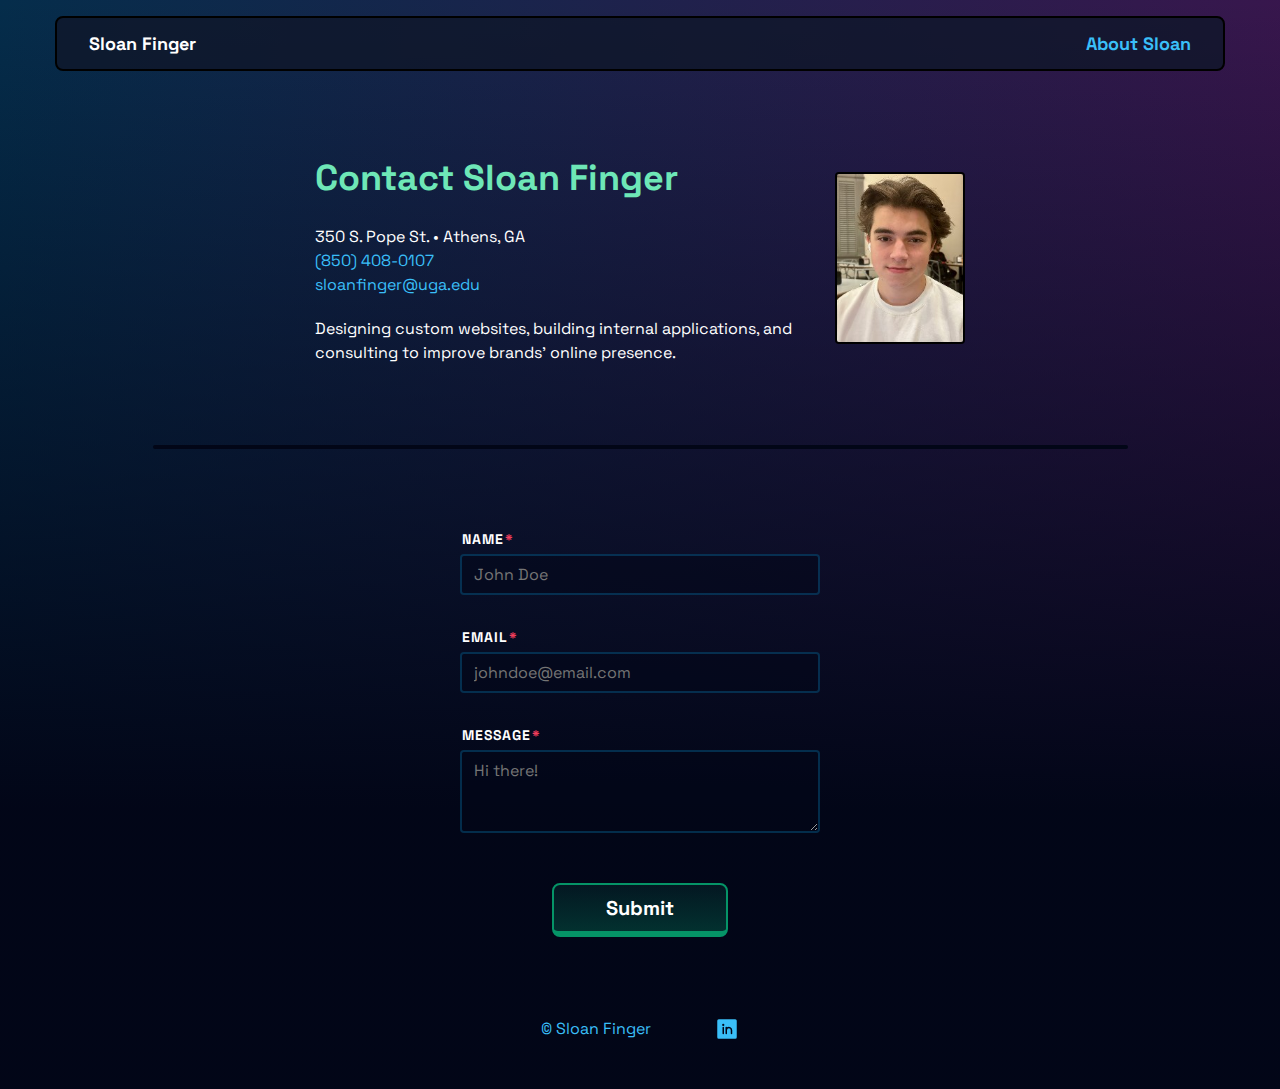
<file: contact.html>
<!DOCTYPE html>
<html lang="en">
  <head>
    <meta charset="UTF-8" />
    <meta name="viewport" content="width=device-width, initial-scale=1.0" />
    <title>Contact Sloan Finger</title>

    <link rel="preconnect" href="https://fonts.googleapis.com" />
    <link rel="preconnect" href="https://fonts.gstatic.com" crossorigin />
    <link
      href="https://fonts.googleapis.com/css2?family=Space+Grotesk:wght@300..700&display=swap"
      rel="stylesheet"
    />
    <link rel="stylesheet" href="./css/style.css" />
  </head>
  <body>
    <!-- Navbar -->
    <nav>
      <p>Sloan Finger</p>
      <p>
        <a href="./index.html">About Sloan</a>
      </p>
    </nav>

    <!-- Header (but it's a section) -->
    <section class="splash">
      <h1>Contact Sloan Finger</h1>
      <img alt="Headshot of Sloan" src="./images/me.jpg" />
      <p>
        <span> 350 S. Pope St. &bull; Athens, GA</span>
        <span>
          <a href="tel:+18504080107">(850) 408-0107</a>
        </span>
        <span>
          <a href="mailto:sloanfinger@uga.edu">sloanfinger@uga.edu</a>
        </span>
      </p>

      <p>
        Designing custom websites, building internal applications, and
        consulting to improve brands&rsquo; online presence.
      </p>
    </section>
    <hr />

    <!-- Email Form -->
    <div class="one-col">
      <form action="mailto:sloanfinger@uga.edu" method="post">
        <label>
          <span>Name</span>
          <input name="name" type="text" placeholder="John Doe" required />
        </label>

        <label>
          <span>Email</span>
          <input name="email" type="email" placeholder="johndoe@email.com" required />
        </label>

        <label>
          <span>Message</span>
          <textarea name="message" placeholder="Hi there!" rows="3" required></textarea>
        </label>
      </form>

      <button type="submit">Submit</button>
    </div>

    <!-- Footer -->
    <footer>
      <a href="./contact.html">&copy; Sloan Finger</a>
      <a
        href="https://www.linkedin.com/in/sloan-finger-3b0b24221/"
        target="_blank"
      >
        <svg
          xmlns="http://www.w3.org/2000/svg"
          width="24"
          height="24"
          fill="currentColor"
          viewBox="0 0 256 256"
        >
          <path
            d="M216,24H40A16,16,0,0,0,24,40V216a16,16,0,0,0,16,16H216a16,16,0,0,0,16-16V40A16,16,0,0,0,216,24ZM96,176a8,8,0,0,1-16,0V112a8,8,0,0,1,16,0ZM88,96a12,12,0,1,1,12-12A12,12,0,0,1,88,96Zm96,80a8,8,0,0,1-16,0V140a20,20,0,0,0-40,0v36a8,8,0,0,1-16,0V112a8,8,0,0,1,15.79-1.78A36,36,0,0,1,184,140Z"
          ></path>
        </svg>
      </a>
    </footer>
  </body>
</html>
</file>
<file: css/style.css>
:root {
  --sky-400: 198 93% 60%;
  --sky-500: 199 89% 48%;
  --sky-950: 204 80% 16%;
  --fuchsia-400: 292 91% 73%;
  --fuchsia-500: 292 84% 61%;
  --emerald-500: 160 84% 39%;
  --emerald-300: 156 72% 67%;
  --emerald-600: 161 94% 30%;
  --emerald-700: 142 72% 29%;
  --amber-200: 48 97% 77%;
  --rose-500: 350 89% 60%;
  --slate-800: 217 33% 17%;
  --slate-900: 222 47% 11%;
  --slate-950: 229 84% 5%;
}

* {
  box-sizing: border-box;
}

#noise {
  pointer-events: none;
  position: absolute;
  inset: 0;
  width: 100%;
  height: 100%;
  z-index: -1;
  opacity: 0.1;
}

body {
  margin: 0;
  background-color: hsl(var(--slate-950));
  color: #fff;
  z-index: 0;
  padding: 1rem 1rem;
  position: relative;
  font-family: "Space Grotesk", "Segoe UI", Tahoma, Geneva, Verdana, sans-serif;
  line-height: 1.5;
  display: flex;
  gap: 5rem;
  flex-direction: column;
  font-size: 1rem;
  min-height: 100dvh;
}

body::before {
  content: "";
  position: absolute;
  inset: 0;
  width: 100%;
  height: 100%;
  display: block;
  z-index: -2;
  background: linear-gradient(to bottom, transparent 0, hsl(var(--slate-950)) 90dvh), linear-gradient(90deg, hsl(var(--sky-500) / .25) 0, hsl(var(--fuchsia-500) / .25) 100%);
}

nav {
  display: flex;
  padding: 0.75rem 2rem;
  gap: 2rem;
  position: relative;
  background-color: hsl(var(--slate-900) / .8);
  border: 2px solid black;
  border-radius: 0.5rem;
  justify-content: space-between;
  font-weight: bold;
  font-size: 1.125rem;
  max-width: calc(65ch * 1.5);
  width: 100%;
  margin: 0 auto;
}

nav > p {
  cursor: default;
}

a[href] {
  color: hsl(var(--sky-400));
  text-decoration: none;
  background: linear-gradient(to top, currentColor 0px, currentColor 100%);
  background-repeat: no-repeat;
  background-size: 0px 0.1em;
  background-position: bottom right;
  transition: background-size 200ms ease, color 200ms ease, transform 200ms ease;
}

a[href]:not(:has(svg)):hover {
  background-size: 100% 0.1em;
  background-position: bottom left;
}

a[href]:has(svg):hover {
  color: hsl(var(--sky-500));
  transform: scale(1.3);
}

section {
  max-width: 65ch;
  width: 100%;
  margin: 0 auto;
}

.splash {
  display: grid;
  grid-template-columns: 1fr 130px;
  grid-template-rows: repeat(3, max-content);
  row-gap: 1.25rem;
  column-gap: 2.5rem;
}

.splash>h1 {
  margin: 0px;
  align-self: center;
}

.splash>img {
  border-radius: 4px;
  border: 2px solid black;
  grid-row: 1 / -1;
  grid-column-start: 2;
  aspect-ratio: 31 / 41;
  width: 100%;
  align-self: center;
  object-fit: cover;
  overflow: hidden;
  margin: 0;
}

section {
  display: flex;
  flex-direction: column;
  gap: 1rem;
}

#education ul {
  list-style: none;
  margin: 0.5rem 0px;
}

h1 {
  font-size: 2.25rem;
  color: hsl(var(--emerald-300));
}

h2 {
  font-size: 1.75rem;
  color: hsl(var(--amber-200));
}

h3 {
  font-size: 1.375rem;
}

h1,
h2,
h3,
p,
ul,
dl {
  margin: 0px;
}

#skills ul {
  margin-left: -1.5rem;
}

h2,
h3 {
  text-align: center;
}

#education li,
dd {
  font-style: italic;
}

#experience>div {
  display: flex;
  flex-direction: column;
  gap: 0.75rem;
}

.splash>p {
  display: flex;
  flex-direction: column;
  align-self: center;
}

hr {
  max-width: calc(65ch * 1.5);
  border: none;
  height: 4px;
  border-radius: 8px;
  background-color: hsl(var(--slate-950));
  width: 100%;
  margin: 0 auto;
}

footer {
  display: flex;
  align-items: flex-end;
  justify-content: center;
  gap: 4rem;
  padding-bottom: 2rem;
  justify-self: flex-end;
  flex-grow: 1;
}

a:has(svg) {
  display: flex;
  align-items: center;
  justify-content: center;
}

.three-col {
  /* position: absolute; */
  display: grid;
  grid-template-columns: repeat(3, 1fr);
  width: 100dvw;
  max-width: calc(65ch * 1.5);
  margin-left: calc(65ch * -0.25);
  gap: 1.5rem;
  height: 100%;
}

.card {
  padding: 1rem 1.5rem;
  background-color: hsl(var(--slate-800));
  border-radius: 8px;
  border: 3px solid black;
  display: flex;
  /* Credit: https://www.joshwcomeau.com/shadow-palette/ */
  --shadow-color: var(--sky-950);
  box-shadow:
    0.5px 0.5px 0.9px hsl(var(--shadow-color) / 0.12),
    1.4px 1.4px 2.5px -0.4px hsl(var(--shadow-color) / 0.15),
    2.5px 2.5px 4.5px -0.8px hsl(var(--shadow-color) / 0.18),
    4.5px 4.6px 8.1px -1.2px hsl(var(--shadow-color) / 0.2),
    8.3px 8.4px 14.9px -1.6px hsl(var(--shadow-color) / 0.23);
  flex-direction: column;
  gap: 0.5rem;
}

.card>img {
  border-radius: 6px;
  width: 100%;
  aspect-ratio: 3 / 2;
  margin-bottom: 0.5rem;
  border: 2px solid black;
  background-color: hsl(var(--slate-950));
}

.card ul {
  margin-left: -1rem;
  font-size: 0.925rem;
}

.one-col {
  display: flex;
  flex-direction: column;
  width: 100%;
  max-width: 360px;
  gap: 3.125rem;
  margin: 0 auto;
}

form {
  display: flex;
  flex-direction: column;
  gap: 2rem;
}

label {
  display: flex;
  flex-direction: column;
  gap: 0.25rem;
}

label>span {
  text-transform: uppercase;
  font-weight: bold;
  letter-spacing: 1px;
  font-size: 0.875rem;
  padding: 0 2px;
}

input,
textarea {
  appearance: none;
  font-size: 1rem;
  border-radius: 4px;
  border: 2px solid hsl(var(--sky-500) / .25);
  padding: 0.5rem 0.75rem;
  font-family: inherit;
  background-color: hsl(var(--slate-950) / .5);
  color: white;
}

input:focus,
textarea:focus {
  border-color: hsl(var(--sky-400));
  outline: none;
}

button {
  align-self: center;
  padding: 0.625rem 3.25rem;
  font-size: 1.25rem;
  font-family: inherit;
  font-weight: bold;
  color: white;
  --gradient-terminus: bottom;
  background: linear-gradient(to var(--gradient-terminus), hsl(var(--emerald-500) / 10%), hsl(var(--emerald-600) / 30%));
  border: 2px solid hsl(var(--emerald-600));
  border-bottom-width: 6px;
  border-radius: 8px;
  cursor: pointer;
  appearance: none;
}

button:hover {
  margin-top: 4px;
  border-bottom-width: 2px;
}

button:active {
  --gradient-terminus: top;
}

label:has([required])>span::after {
  content: "*";
  color: hsl(var(--rose-500));
  margin-left: 1px;
}
</file>
